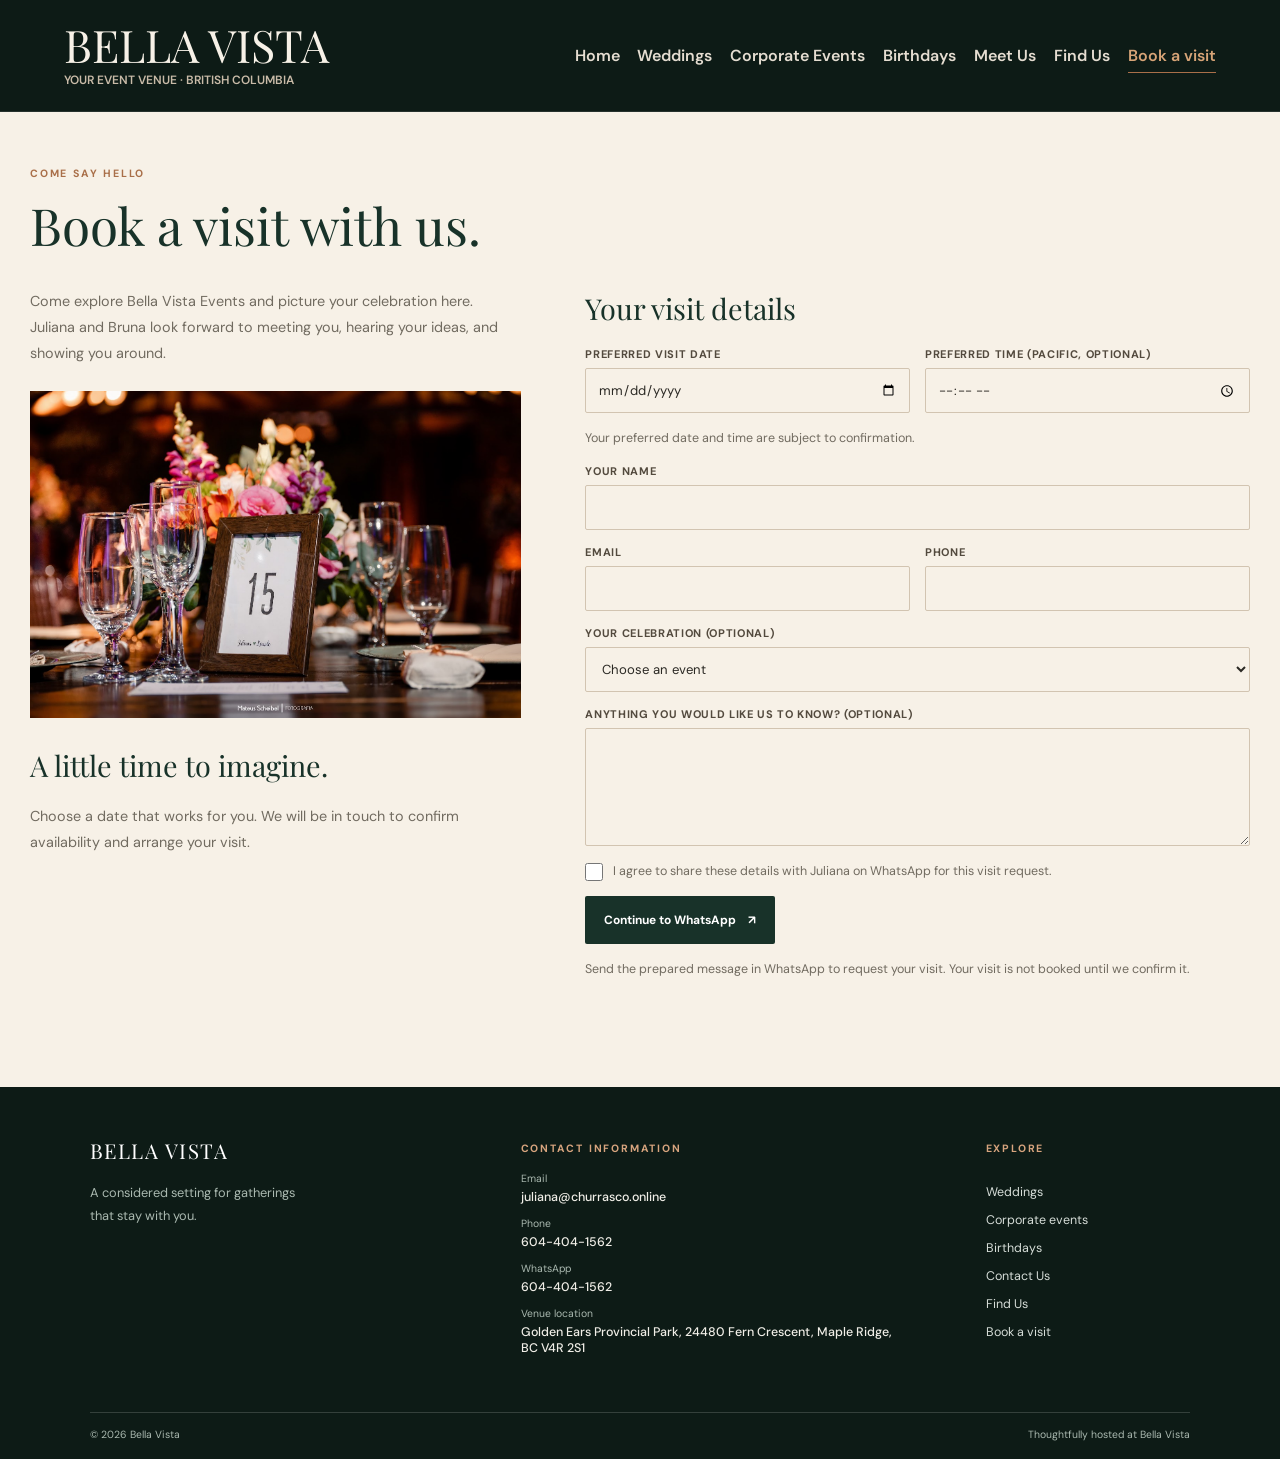
<file: book-visit.html>
<!DOCTYPE html>
<html lang="en">
<head>
  <meta charset="UTF-8" />
  <meta name="viewport" content="width=device-width, initial-scale=1.0" />
  <meta name="theme-color" content="#172e27" />
  <meta name="description" content="Request a visit to Bella Vista Events. Choose a preferred date and get in touch with Juliana to arrange your venue tour." />
  <title>Book a Visit | Bella Vista Events</title>
  <link rel="preconnect" href="https://fonts.googleapis.com" />
  <link rel="preconnect" href="https://fonts.gstatic.com" crossorigin />
  <link href="https://fonts.googleapis.com/css2?family=DM+Sans:wght@400;500;600;700&family=Playfair+Display:wght@400;500;600&display=swap" rel="stylesheet" />
  <link rel="stylesheet" href="venue.css" />
</head>
<body>
  <div class="manager-banner">A beautiful setting for your celebration · British Columbia</div>
  <header class="site-header">
    <a class="wordmark" href="index.html" aria-label="Bella Vista event venue home"><span class="wordmark-main">BELLA VISTA</span><span class="wordmark-sub">BRITISH COLUMBIA</span></a>
    <button class="menu-toggle" type="button" aria-expanded="false" aria-controls="mainNav"><span class="menu-icon" aria-hidden="true"></span><span>Menu</span></button>
    <nav class="main-nav" id="mainNav" aria-label="Main navigation"><a href="index.html">Home</a><a href="weddings.html">Weddings</a><a href="corporate.html">Corporate Events</a><a href="birthdays.html">Birthdays</a><a href="contact.html">Contact</a><a class="is-current" href="book-visit.html" aria-current="page">Book a visit</a></nav>
  </header>
  <main class="visit-page">
    <div class="section-inner">
      <p class="eyebrow">COME SAY HELLO</p>
      <h1>Book a visit with us.</h1>
      <div class="visit-layout">
        <section class="visit-overview" aria-label="Your venue visit">
          <p>Come explore Bella Vista Events and picture your celebration here. Juliana and Bruna look forward to meeting you, hearing your ideas, and showing you around.</p>
          <img src="images/wedding01.jpg" alt="A wedding celebration at Bella Vista Events" width="1421" height="945" />
          <h2>A little time to imagine.</h2>
          <p>Choose a date that works for you. We will be in touch to confirm availability and arrange your visit.</p>
        </section>
        <section class="visit-form-panel" aria-labelledby="visitHeading">
          <h2 id="visitHeading">Your visit details</h2>
          <form class="inquiry-form" id="visitForm">
            <div class="form-field"><label for="visitDate">Preferred visit date</label><input id="visitDate" name="date" type="date" required aria-describedby="visitAvailability" /></div>
            <div class="form-field"><label for="visitTime">Preferred time (Pacific, optional)</label><input id="visitTime" name="time" type="time" /></div>
            <p class="visit-note" id="visitAvailability">Your preferred date and time are subject to confirmation.</p>
            <div class="form-field full"><label for="visitName">Your name</label><input id="visitName" name="name" autocomplete="name" maxlength="100" required /></div>
            <div class="form-field"><label for="visitEmail">Email</label><input id="visitEmail" name="email" type="email" autocomplete="email" maxlength="254" required /></div>
            <div class="form-field"><label for="visitPhone">Phone</label><input id="visitPhone" name="phone" type="tel" autocomplete="tel" minlength="7" maxlength="40" required /></div>
            <div class="form-field full"><label for="visitEvent">Your celebration (optional)</label><select id="visitEvent" name="event"><option value="">Choose an event</option><option>Wedding</option><option>Corporate event</option><option>Birthday</option><option>Other gathering</option></select></div>
            <div class="form-field full"><label for="visitMessage">Anything you would like us to know? (optional)</label><textarea id="visitMessage" name="message" maxlength="1000"></textarea></div>
            <label class="visit-consent"><input type="checkbox" required />I agree to share these details with Juliana on WhatsApp for this visit request.</label>
            <button class="button button-dark visit-submit" type="submit">Continue to WhatsApp <span aria-hidden="true">↗</span></button>
            <p class="visit-note">Send the prepared message in WhatsApp to request your visit. Your visit is not booked until we confirm it.</p>
            <p class="form-status" id="visitStatus" role="status" aria-live="polite"></p>
            <a class="text-link text-link-dark visit-whatsapp" id="visitWhatsApp" target="_blank" rel="noopener" hidden>Open your WhatsApp request <span aria-hidden="true">↗</span></a>
          </form>
          <noscript><p>The visit form needs JavaScript. <a href="https://wa.me/16044041562" target="_blank" rel="noopener">Contact Juliana on WhatsApp</a> to arrange a visit.</p></noscript>
        </section>
      </div>
    </div>
  </main>
  <footer class="site-footer"><div class="footer-main"><div class="footer-brand"><a class="wordmark wordmark-light" href="index.html"><span class="wordmark-main">BELLA VISTA</span></a><p>A considered setting for gatherings that stay with you.</p></div><div class="footer-contact"><p class="eyebrow">CONTACT INFORMATION</p><p><span>Email</span><strong>Juliana@churrasco.online</strong></p><p><span>Phone</span><strong>604-404-1562</strong></p><p><span>WhatsApp</span><strong>604-404-1562</strong></p><p><span>Venue location</span><strong>Golden Ears Provincial Park, 24480 Fern Crescent, Maple Ridge, BC V4R 2S1</strong></p></div><div class="footer-links"><p class="eyebrow">EXPLORE</p><a href="weddings.html">Weddings</a><a href="corporate.html">Corporate events</a><a href="birthdays.html">Birthdays</a><a href="contact.html">Contact Us</a><a href="book-visit.html">Book a visit</a></div></div><div class="footer-bottom"><span>© <span data-year></span> Bella Vista</span><span>Thoughtfully hosted at Bella Vista</span></div></footer>
  <script src="site.js"></script>
</body>
</html>
</file>
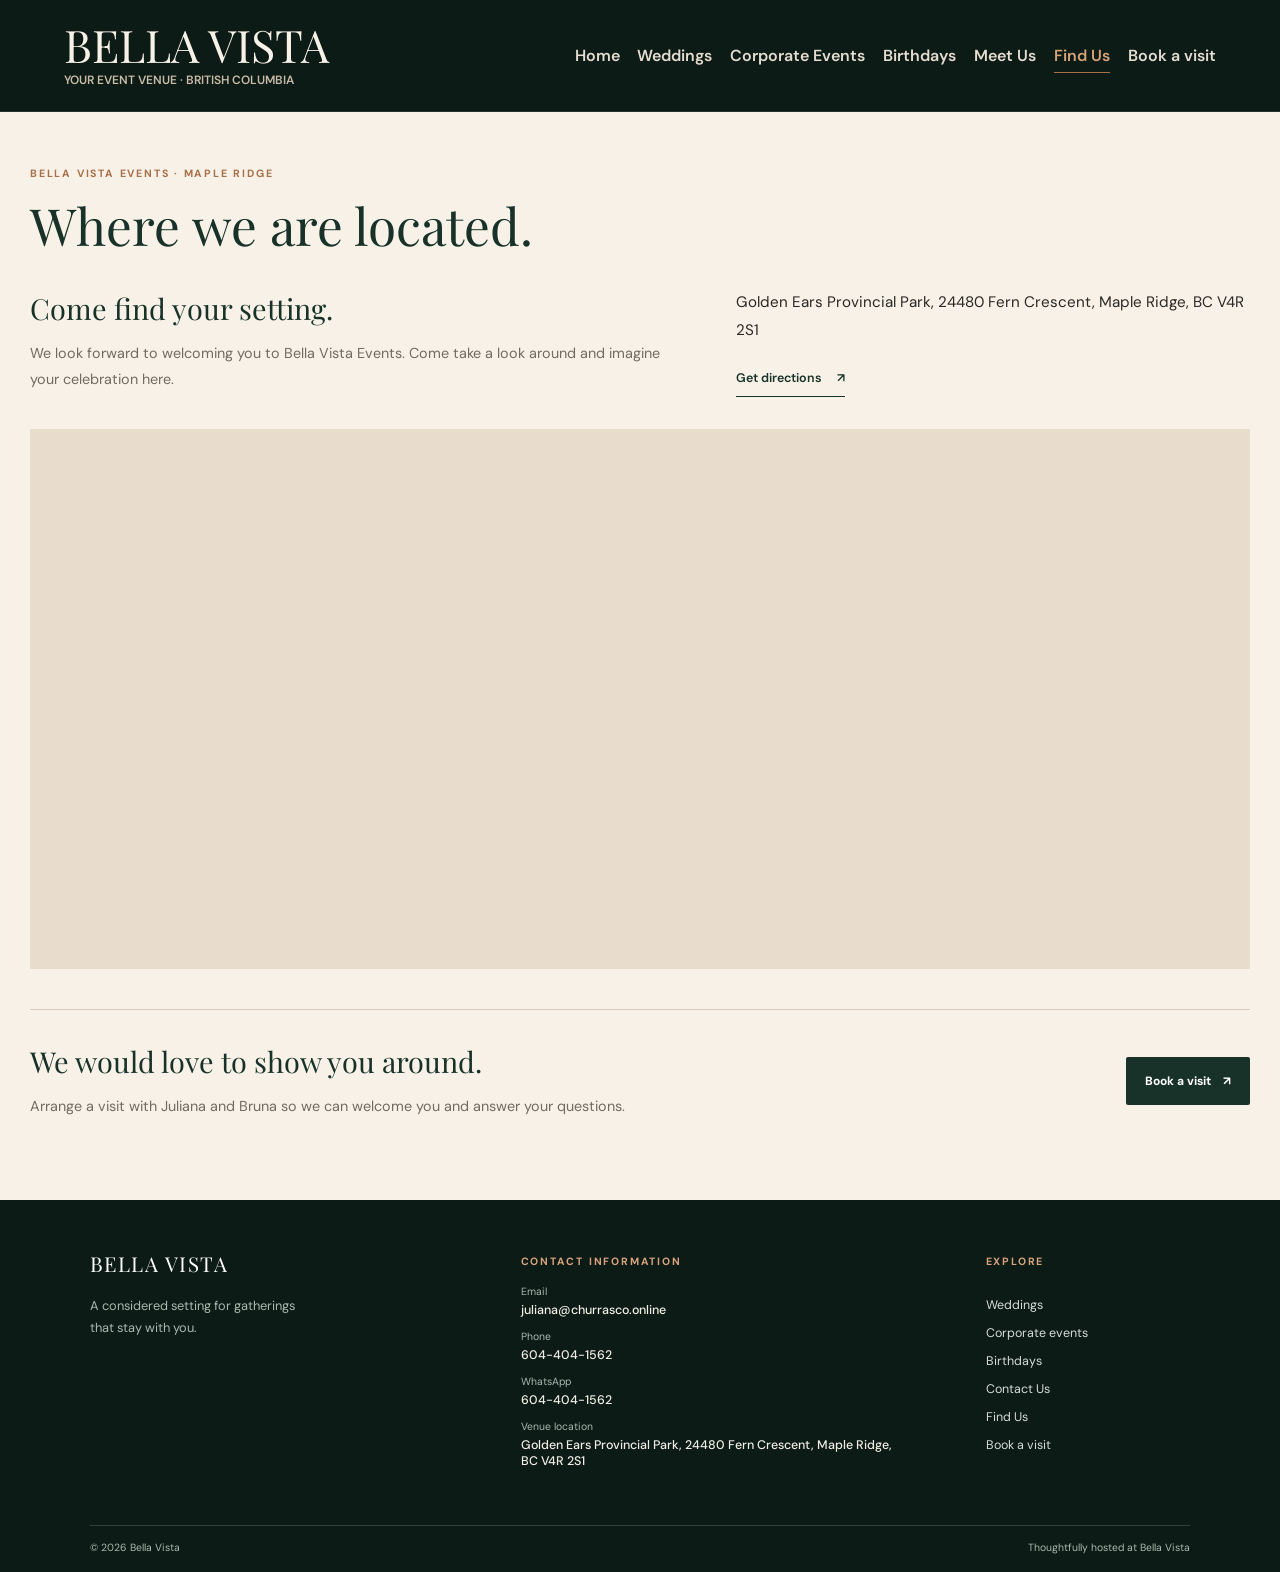
<file: location.html>
<!DOCTYPE html>
<html lang="en">
<head>
  <meta charset="UTF-8" />
  <meta name="viewport" content="width=device-width, initial-scale=1.0" />
  <meta name="theme-color" content="#172e27" />
  <meta name="google-maps-embed-api-key" content="AIzaSyA_jA6NgqCqcudFApB18FRwTTYuwj_lsoI" />
  <meta name="description" content="Find Bella Vista Events at Golden Ears Provincial Park, 24480 Fern Crescent, Maple Ridge, BC V4R 2S1. Get directions and arrange a venue visit." />
  <title>Where We Are Located | Bella Vista Events</title>
  <link rel="preconnect" href="https://fonts.googleapis.com" />
  <link rel="preconnect" href="https://fonts.gstatic.com" crossorigin />
  <link href="https://fonts.googleapis.com/css2?family=DM+Sans:wght@400;500;600;700&family=Playfair+Display:wght@400;500;600&display=swap" rel="stylesheet" />
  <link rel="stylesheet" href="venue.css" />
</head>
<body>
  <div class="manager-banner">A beautiful setting for your celebration · British Columbia</div>
  <header class="site-header">
    <a class="wordmark" href="index.html" aria-label="Bella Vista event venue home"><span class="wordmark-main">BELLA VISTA</span><span class="wordmark-sub">BRITISH COLUMBIA</span></a>
    <button class="menu-toggle" type="button" aria-expanded="false" aria-controls="mainNav"><span class="menu-icon" aria-hidden="true"></span><span>Menu</span></button>
    <nav class="main-nav" id="mainNav" aria-label="Main navigation"><a href="index.html">Home</a><a href="weddings.html">Weddings</a><a href="corporate.html">Corporate Events</a><a href="birthdays.html">Birthdays</a><a href="contact.html">Meet Us</a><a class="is-current" href="location.html" aria-current="page">Find Us</a><a href="book-visit.html">Book a visit</a></nav>
  </header>
  <main class="visit-page location-page">
    <div class="section-inner">
      <p class="eyebrow">BELLA VISTA EVENTS · MAPLE RIDGE</p>
      <h1>Where we are located.</h1>
      <div class="location-intro">
        <div>
          <h2>Come find your setting.</h2>
          <p>We look forward to welcoming you to Bella Vista Events. Come take a look around and imagine your celebration here.</p>
        </div>
        <div>
          <address data-location-address>Golden Ears Provincial Park, 24480 Fern Crescent, Maple Ridge, BC V4R 2S1</address>
          <a class="text-link text-link-dark" data-location-directions href="https://www.google.com/maps/dir/?api=1&amp;destination=Golden%20Ears%20Provincial%20Park%2C%2024480%20Fern%20Crescent%2C%20Maple%20Ridge%2C%20BC%20V4R%202S1" target="_blank" rel="noopener">Get directions <span aria-hidden="true">↗</span></a>
        </div>
      </div>
      <section class="location-map-section" aria-label="Venue location map">
        <p class="location-map-status" data-location-map-status role="status">Map unavailable.</p>
        <iframe class="location-map" data-location-map title="Google Maps: Bella Vista Events location at Golden Ears Provincial Park" width="1220" height="520" allowfullscreen referrerpolicy="no-referrer-when-downgrade" hidden></iframe>
      </section>
      <section class="location-visit" aria-labelledby="locationVisitHeading">
        <div><h2 id="locationVisitHeading">We would love to show you around.</h2><p>Arrange a visit with Juliana and Bruna so we can welcome you and answer your questions.</p></div>
        <a class="button button-dark" href="book-visit.html">Book a visit <span aria-hidden="true">↗</span></a>
      </section>
    </div>
  </main>
  <footer class="site-footer"><div class="footer-main"><div class="footer-brand"><a class="wordmark wordmark-light" href="index.html"><span class="wordmark-main">BELLA VISTA</span></a><p>A considered setting for gatherings that stay with you.</p></div><div class="footer-contact"><p class="eyebrow">CONTACT INFORMATION</p><p><span>Email</span><strong>Juliana@churrasco.online</strong></p><p><span>Phone</span><strong>604-404-1562</strong></p><p><span>WhatsApp</span><strong>604-404-1562</strong></p><p><span>Venue location</span><strong>Golden Ears Provincial Park, 24480 Fern Crescent, Maple Ridge, BC V4R 2S1</strong></p></div><div class="footer-links"><p class="eyebrow">EXPLORE</p><a href="weddings.html">Weddings</a><a href="corporate.html">Corporate events</a><a href="birthdays.html">Birthdays</a><a href="contact.html">Meet Us</a><a href="location.html">Find Us</a><a href="book-visit.html">Book a visit</a></div></div><div class="footer-bottom"><span>© <span data-year></span> Bella Vista</span><span>Thoughtfully hosted at Bella Vista</span></div></footer>
  <script src="site.js"></script>
</body>
</html>
</file>
<file: venue.css>
:root {
  color-scheme: light;
  --forest: #183229;
  --forest-deep: #0d1b16;
  --moss: #655b4b;
  --copper: #a96f49;
  --coral: #b66c55;
  --ink: #2b2924;
  --muted: #716b60;
  --paper: #f7f1e7;
  --linen: #e8ddcd;
  --line: #d8cbbb;
  font-family: "DM Sans", sans-serif;
  color: var(--ink);
  background: var(--paper);
  font-synthesis: none;
  text-rendering: optimizeLegibility;
}

*, *::before, *::after { box-sizing: border-box; }
html { scroll-behavior: smooth; }
body { min-width: 320px; margin: 0; background: var(--paper); }
img { display: block; width: 100%; }
a { color: inherit; }
button, input, select, textarea { font: inherit; }
button, select { cursor: pointer; }
a:focus-visible, button:focus-visible, input:focus-visible, select:focus-visible, textarea:focus-visible { outline: 3px solid #d5a77f; outline-offset: 3px; }

.manager-banner {
  display: flex;
  min-height: 34px;
  align-items: center;
  justify-content: center;
  gap: 5px;
  padding: 6px 16px;
  background: var(--forest-deep);
  color: #e7e5d9;
  font-size: 0.68rem;
  letter-spacing: 0.075em;
  text-align: center;
  text-transform: uppercase;
}
.manager-banner strong { color: #e1b58d; font-weight: 600; }

.site-header {
  position: relative;
  z-index: 5;
  display: flex;
  min-height: 112px;
  align-items: center;
  justify-content: space-between;
  gap: 30px;
  padding: 22px clamp(22px, 5vw, 78px);
  border-bottom: 1px solid rgb(255 255 255 / 10%);
  background: var(--forest-deep);
}
.wordmark { display: inline-flex; flex-direction: column; gap: 4px; color: var(--paper); text-decoration: none; }
.wordmark-main { font-family: "Playfair Display", Georgia, serif; font-size: 1.28rem; letter-spacing: 0.075em; line-height: 1; }
.wordmark-main i { color: var(--copper); font-style: normal; }
.wordmark-sub { color: #c9bba8; font-size: 0.54rem; font-weight: 600; letter-spacing: 0.22em; }
.site-header .wordmark-main { font-size: 2.8rem; letter-spacing: 0; }
.site-header .wordmark-sub { font-size: 0.75rem; letter-spacing: 0; }
.main-nav { display: flex; align-items: center; gap: clamp(12px, 1.4vw, 24px); }
.main-nav a { position: relative; padding: 8px 0; color: #e5ddd1; font-size: 1rem; font-weight: 600; text-decoration: none; transition: color 160ms ease, transform 160ms ease; }
.main-nav a:hover, .main-nav a.is-current { color: #d7a477; }
@media (hover: hover) and (min-width: 1101px) {
  .main-nav a:hover, .main-nav a:focus-visible { transform: scale(1.06); }
}
.main-nav a.is-current::after { position: absolute; right: 0; bottom: 1px; left: 0; height: 1px; background: var(--copper); content: ""; }
.menu-toggle { display: none; }

.home-intro {
  display: grid;
  grid-template-columns: minmax(0, 1.35fr) minmax(230px, 0.65fr);
  align-items: end;
  gap: 50px;
  max-width: none;
  margin: 0;
  padding: clamp(48px, 7vw, 96px) clamp(24px, 8vw, 128px) clamp(34px, 5vw, 62px);
  background: var(--forest);
}
.eyebrow { margin: 0 0 15px; color: var(--copper); font-size: 0.66rem; font-weight: 700; letter-spacing: 0.17em; line-height: 1.5; text-transform: uppercase; }
h1, h2, h3, h4, p { margin-top: 0; }
h1, h2, h3 { font-family: "Playfair Display", Georgia, serif; font-weight: 400; letter-spacing: 0; }
.home-intro .eyebrow { color: #d7a477; }
.home-intro h1 { max-width: 780px; margin-bottom: 0; color: var(--paper); font-size: 5.25rem; line-height: 0.99; }
.home-intro h1 em { color: #d3a078; font-weight: 400; }
.host-note h2 em { color: var(--copper); font-weight: 400; }
.home-intro-copy { max-width: 360px; margin: 0 0 7px; color: #d3c9ba; font-size: 0.93rem; line-height: 1.8; }

.event-grid { display: grid; grid-template-columns: repeat(3, minmax(0, 1fr)); gap: 12px; padding: 0 12px; }
.event-card { position: relative; display: flex; min-height: min(57vw, 570px); flex-direction: column; justify-content: space-between; overflow: hidden; background: var(--forest); color: #fff; text-decoration: none; isolation: isolate; }
.event-card::after { position: absolute; z-index: -1; inset: 0; background: linear-gradient(180deg, rgb(9 20 17 / 12%) 0%, rgb(10 24 20 / 4%) 28%, rgb(10 24 20 / 78%) 100%); content: ""; transition: background 250ms ease; }
.event-card img { position: absolute; z-index: -2; inset: 0; width: 100%; height: 100%; object-fit: cover; transition: transform 650ms cubic-bezier(.2,.7,.2,1); }
.event-card:hover img { transform: scale(1.045); }
.event-card-index { padding: 25px 27px; color: #fff; font-size: 0.62rem; font-weight: 600; letter-spacing: 0.15em; }
.event-card-content { padding: 24px clamp(18px, 2.6vw, 36px) 32px; }
.event-card-content p { margin: 0 0 9px; color: #ead9c8; font-size: 0.72rem; letter-spacing: 0.09em; text-transform: uppercase; }
.event-card h2 { margin: 0 0 22px; color: #fff; font-size: 3rem; line-height: 1.02; }
.text-link { display: inline-flex; min-height: 37px; align-items: center; gap: 15px; border-bottom: 1px solid rgb(255 255 255 / 55%); color: #fff; font-size: 0.78rem; font-weight: 600; text-decoration: none; transition: gap 160ms ease; }
.text-link:hover { gap: 21px; }
.text-link b { color: #e9bd96; font-size: 1rem; font-weight: 400; }

.host-note { display: grid; grid-template-columns: 1.05fr 0.95fr; align-items: center; gap: clamp(36px, 8vw, 120px); max-width: 1380px; margin: 0 auto; padding: clamp(64px, 10vw, 140px) clamp(24px, 8vw, 120px); }
.host-note-image { min-height: 0; }
.host-note-image img { height: auto; aspect-ratio: 4 / 3; object-fit: cover; }
.host-note-image span { display: block; padding-top: 10px; color: var(--muted); font-size: 0.6rem; letter-spacing: 0; line-height: 1.6; }
.host-note-image span a { color: inherit; }
.host-note-copy { max-width: 460px; }
.host-note h2 { margin-bottom: 22px; color: var(--forest); font-size: 3.65rem; line-height: 1.1; }
.host-note-copy > p:not(.eyebrow) { margin-bottom: 24px; color: var(--muted); font-size: 0.9rem; line-height: 1.9; }
.text-link-dark { border-color: var(--forest); color: var(--forest); }
.text-link-dark b { color: var(--copper); }

/* Shared event-page structure */
.page-hero { position: relative; display: flex; min-height: min(72vh, 760px); align-items: flex-end; overflow: hidden; background: var(--forest); color: #fff; isolation: isolate; }
.page-hero::after { position: absolute; z-index: -1; inset: 0; background: linear-gradient(90deg, rgb(12 27 22 / 65%) 0%, rgb(12 27 22 / 18%) 72%), linear-gradient(0deg, rgb(12 27 22 / 56%) 0%, transparent 62%); content: ""; }
.page-hero > img { position: absolute; z-index: -2; inset: 0; width: 100%; height: 100%; object-fit: cover; }
.page-hero-content { width: min(100%, 1440px); margin: 0 auto; padding: 80px clamp(24px, 9vw, 136px) 78px; }
.page-hero .eyebrow { color: #edc49f; }
.page-hero h1 { max-width: 780px; margin: 0 0 18px; color: #fff; font-size: 6.5rem; line-height: 0.98; }
.page-hero-content > p:not(.eyebrow) { max-width: 560px; margin-bottom: 27px; color: rgb(255 255 255 / 88%); font-size: 0.96rem; line-height: 1.75; }
.hero-actions { display: flex; flex-wrap: wrap; gap: 11px; }
.button { display: inline-flex; min-height: 48px; align-items: center; justify-content: center; gap: 12px; padding: 12px 18px; border: 1px solid transparent; border-radius: 2px; background: var(--copper); color: white; font-size: 0.75rem; font-weight: 700; text-align: center; text-decoration: none; transition: background 160ms ease, color 160ms ease, border-color 160ms ease; }
.button:hover { background: #865538; }
.button-outline { border-color: rgb(255 255 255 / 70%); background: transparent; }
.button-outline:hover { border-color: #fff; background: #fff; color: var(--forest); }
.button-outline-dark { border-color: var(--forest); color: var(--forest); }
.button-outline-dark:hover { border-color: var(--forest); background: var(--forest); color: var(--paper); }
.button-dark { background: var(--forest); }
.button-dark:hover { background: var(--forest-deep); }

.content-section { padding: clamp(65px, 9vw, 120px) 24px; }
.section-inner { width: min(100%, 1220px); margin: 0 auto; }
.section-heading { display: grid; grid-template-columns: 0.78fr 1.22fr; align-items: end; gap: 48px; margin-bottom: 42px; }
.section-heading h2 { max-width: 530px; margin: 0; color: var(--forest); font-size: 3.8rem; line-height: 1.06; }
.section-heading-copy { max-width: 490px; margin: 0; color: var(--muted); font-size: 0.9rem; line-height: 1.85; }
.section-heading .eyebrow { grid-column: 1 / -1; margin-bottom: -30px; }
.story-section { background: var(--linen); }
.story-grid { display: grid; grid-template-columns: 1fr 0.85fr; align-items: center; gap: clamp(40px, 8vw, 120px); }
.story-image { height: min(57vw, 600px); min-height: 360px; object-fit: cover; }
.story-copy { max-width: 490px; }
.story-copy h2 { margin-bottom: 20px; color: var(--forest); font-size: 3.9rem; line-height: 1.08; }
.story-copy p:not(.eyebrow) { color: var(--muted); font-size: 0.9rem; line-height: 1.9; }

.wedding-carousel { min-width: 0; }
.carousel-viewport { display: flex; aspect-ratio: 3 / 2; overflow-x: auto; scroll-snap-type: x mandatory; scrollbar-width: none; overscroll-behavior-x: contain; background: var(--forest-deep); }
.carousel-viewport::-webkit-scrollbar { display: none; }
.carousel-viewport img { flex: 0 0 100%; width: 100%; min-width: 0; height: 100%; object-fit: contain; scroll-snap-align: start; }
.carousel-controls { display: flex; align-items: center; justify-content: space-between; gap: 8px; padding-top: 12px; }
.carousel-controls[hidden], .carousel-status[hidden] { display: none; }
.carousel-arrow { display: grid; place-items: center; flex: 0 0 44px; width: 44px; height: 44px; padding: 0; border: 1px solid var(--line); border-radius: 0; background: transparent; color: var(--forest); font-size: 1.4rem; }
.carousel-arrow:hover { background: var(--forest); color: var(--paper); }
.carousel-dots { display: flex; flex-wrap: wrap; justify-content: center; gap: 0; }
.carousel-dot { display: grid; place-items: center; width: 24px; height: 32px; padding: 0; border: 0; background: transparent; }
.carousel-dot::before { content: ""; width: 6px; height: 6px; border-radius: 50%; background: var(--muted); }
.carousel-dot[aria-current="true"]::before { width: 10px; height: 10px; background: var(--forest); }
.carousel-status { margin: 4px 0 0; color: var(--muted); text-align: center; font-size: 0.75rem; font-variant-numeric: tabular-nums; }
.carousel-playback { display: flex; align-items: center; justify-content: center; gap: 12px; margin-top: 8px; }
.carousel-playback .carousel-status { margin: 0; }

@media (min-width: 721px) {
  .story-grid:has(> img[src="images/birthdays.png"]) { align-items: start; }
  .story-image[src="images/birthdays.png"] { margin-top: calc(0.66rem * 1.5 + 15px); }
  .story-grid:has(> img[src="images/birthdays.png"]) .story-copy h2 { margin-top: 0; }
}

.packages-section { background: var(--forest); color: #fff; }
.packages-section .section-heading h2 { color: #fff; }
.packages-section .section-heading-copy { color: #c5d0c9; }
.packages-section .eyebrow { color: #e1b58d; }
.package-grid { display: grid; grid-template-columns: repeat(2, minmax(0, 1fr)); gap: 15px; }
.package-card { display: flex; min-height: 310px; flex-direction: column; align-items: flex-start; padding: clamp(24px, 4vw, 44px); border: 1px solid rgb(255 255 255 / 23%); }
.package-number { margin-bottom: 33px; color: #e1b58d; font-size: 0.65rem; letter-spacing: 0.15em; }
.package-card h3 { margin: 0 0 12px; color: white; font-size: 2.6rem; }
.package-card p { max-width: 480px; margin-bottom: 24px; color: #c5d0c9; font-size: 0.85rem; line-height: 1.8; }
.package-card .text-link { margin-top: auto; }

.gallery-section { background: var(--paper); }
.gallery-grid { display: grid; grid-template-columns: 1.1fr 0.9fr 0.9fr; grid-template-rows: 210px 210px; gap: 12px; }
.wedding-gallery { grid-auto-rows: 210px; }
.gallery-grid figure { position: relative; min-width: 0; margin: 0; overflow: hidden; background: var(--linen); }
.gallery-grid figure:first-child { grid-row: span 2; }
.gallery-grid img { width: 100%; height: 100%; object-fit: cover; transition: transform 500ms ease; }
.gallery-grid figure:hover img { transform: scale(1.035); }
.gallery-grid figcaption { position: absolute; right: 0; bottom: 0; left: 0; padding: 28px 15px 13px; background: linear-gradient(transparent, rgb(12 27 22 / 60%)); color: white; font-size: 0.69rem; letter-spacing: 0.04em; }
.gallery-grid.birthday-gallery { grid-template-columns: repeat(auto-fit, minmax(min(100%, 240px), 1fr)); grid-template-rows: auto; }
.birthday-gallery figure { aspect-ratio: 4 / 3; }
.gallery-grid.birthday-gallery figure:first-child { grid-column: auto; grid-row: auto; }

.amenities-section { background: #e4d8c6; }
.amenity-layout { display: grid; grid-template-columns: 0.8fr 1.2fr; gap: 70px; align-items: start; }
.amenity-intro h2 { margin: 0 0 17px; color: var(--forest); font-size: 3.6rem; line-height: 1.08; }
.amenity-intro p:not(.eyebrow) { max-width: 400px; color: var(--muted); font-size: 0.88rem; line-height: 1.8; }
.amenity-list { display: grid; grid-template-columns: repeat(2, minmax(0, 1fr)); gap: 0 28px; margin: 0; padding: 0; list-style: none; }
.amenity-list li { display: flex; min-height: 54px; align-items: center; gap: 12px; border-bottom: 1px solid rgb(24 50 41 / 19%); color: var(--ink); font-size: 0.82rem; }
.amenity-list li::before { width: 6px; height: 6px; flex: 0 0 6px; border-radius: 50%; background: var(--copper); content: ""; }

.mountain-section { position: relative; display: flex; min-height: 520px; align-items: center; overflow: hidden; background: var(--forest); color: #fff; isolation: isolate; }
.mountain-section::after { position: absolute; z-index: -1; inset: 0; background: linear-gradient(90deg, rgb(12 27 22 / 68%), rgb(12 27 22 / 5%)); content: ""; }
.mountain-section > img { position: absolute; z-index: -2; inset: 0; width: 100%; height: 100%; object-fit: cover; }
.mountain-copy { width: min(100%, 1220px); margin: 0 auto; padding: 70px 24px; }
.mountain-copy .eyebrow { color: #edc49f; }
.mountain-copy h2 { max-width: 620px; margin: 0 0 14px; color: #fff; font-size: 5.25rem; line-height: 1; }
.mountain-copy p:not(.eyebrow) { max-width: 480px; margin-bottom: 0; color: rgb(255 255 255 / 84%); font-size: 0.9rem; line-height: 1.8; }

.contact-section { padding: clamp(60px, 8vw, 100px) 24px; background: var(--linen); }
.contact-layout { display: grid; grid-template-columns: 0.85fr 1.15fr; gap: clamp(36px, 8vw, 110px); }
.contact-copy h2 { margin: 0 0 17px; color: var(--forest); font-size: 4.25rem; line-height: 1.03; }
.contact-copy > p:not(.eyebrow) { max-width: 420px; color: var(--muted); font-size: 0.88rem; line-height: 1.85; }
.contact-details { display: grid; grid-template-columns: 1fr 1fr; gap: 0 22px; margin: 0; padding: 0; list-style: none; }
.contact-details li { display: flex; min-height: 68px; flex-direction: column; justify-content: center; gap: 5px; border-bottom: 1px solid var(--line); }
.contact-details span { color: var(--muted); font-size: 0.64rem; font-weight: 700; letter-spacing: 0.1em; text-transform: uppercase; }
.contact-details strong, .contact-details a { color: var(--forest); font-size: 0.85rem; font-weight: 600; text-decoration: none; overflow-wrap: anywhere; }
.contact-details a:hover { color: var(--copper); }
.contact-actions { display: flex; flex-wrap: wrap; gap: 10px; margin-top: 23px; }
.contact-actions .button { min-height: 43px; }

.site-footer { padding: 54px clamp(24px, 7vw, 100px) 18px; background: var(--forest-deep); color: #fff; }
.footer-main { display: grid; grid-template-columns: 1fr 1.1fr 0.6fr; gap: clamp(35px, 7vw, 100px); max-width: 1320px; margin: 0 auto; padding-bottom: 44px; }
.wordmark-light { color: #fff; }
.wordmark-light .wordmark-sub { color: #aab9b0; }
.footer-brand > p { max-width: 230px; margin: 18px 0 0; color: #aab9b0; font-size: 0.8rem; line-height: 1.75; }
.site-footer .eyebrow { margin-bottom: 15px; color: #d7a47e; }
.footer-contact > p:not(.eyebrow) { display: flex; flex-direction: column; gap: 4px; margin-bottom: 12px; }
.footer-contact > p span { color: #aab9b0; font-size: 0.65rem; }
.footer-contact > p strong { color: #f0eee7; font-size: 0.78rem; font-weight: 500; overflow-wrap: anywhere; }
.footer-links { display: flex; flex-direction: column; align-items: flex-start; gap: 12px; }
.footer-links a { color: #d6ddd8; font-size: 0.78rem; text-decoration: none; }
.footer-links a:hover { color: #e1b58d; }
.footer-bottom { display: flex; justify-content: space-between; gap: 12px; max-width: 1320px; margin: 0 auto; padding-top: 15px; border-top: 1px solid rgb(255 255 255 / 16%); color: #aab9b0; font-size: 0.65rem; }

.contact-page-intro { padding: clamp(55px, 8vw, 100px) 24px 44px; }
.contact-page-intro .section-inner { display: grid; grid-template-columns: 1fr 0.6fr; align-items: end; gap: 40px; }
.contact-page-intro h1 { max-width: 740px; margin: 0; color: var(--forest); font-size: 6.2rem; line-height: 0.98; }
.contact-page-intro > .section-inner > p { max-width: 360px; margin-bottom: 4px; color: var(--muted); font-size: 0.9rem; line-height: 1.8; }
.team-section { padding: 0 24px 70px; }
.team-photo { display: block; width: 100%; height: auto; }
.team-bios { display: grid; grid-template-columns: repeat(2, minmax(0, 1fr)); gap: 48px; padding-top: 36px; }
.team-bio { min-width: 0; }
.team-bio h2 { margin-bottom: 22px; color: var(--forest); font-size: 2.4rem; line-height: 1.15; }
.team-bio h2 span { display: block; margin-top: 10px; font-family: "DM Sans", sans-serif; font-size: 0.85rem; font-weight: 600; }
.team-bio p { margin-bottom: 18px; color: var(--muted); font-size: 0.95rem; line-height: 1.85; }
.team-bio p:last-child { margin-bottom: 0; }
.contact-page-main { padding: 0 24px 90px; }
.contact-page-grid { display: grid; grid-template-columns: 0.85fr 1.15fr; gap: 18px; width: min(100%, 1220px); margin: 0 auto; }
.contact-manager-card { padding: clamp(25px, 4vw, 46px); background: var(--forest); color: #fff; }
.contact-manager-card .eyebrow { color: #e1b58d; }
.contact-manager-card h2 { margin: 0 0 26px; color: #fff; font-size: 2.4rem; }
.contact-manager-photo { display: block; width: 100%; max-width: 320px; height: auto; margin-bottom: 24px; }
.contact-manager-card .contact-details { grid-template-columns: 1fr; }
.contact-manager-card .contact-details li { border-color: rgb(255 255 255 / 18%); }
.contact-manager-card .contact-details span { color: #b7c5bd; }
.contact-manager-card .contact-details strong, .contact-manager-card .contact-details a { color: #f4eee5; }
.contact-form-panel { padding: clamp(25px, 4vw, 46px); background: var(--linen); }
.contact-form-panel h2 { margin: 0 0 23px; color: var(--forest); font-size: 2.1rem; }
.inquiry-form { display: grid; grid-template-columns: repeat(2, minmax(0, 1fr)); gap: 15px; }
.form-field { display: flex; min-width: 0; flex-direction: column; gap: 7px; }
.form-field.full { grid-column: 1 / -1; }
.form-field label { color: #534a3e; font-size: 0.69rem; font-weight: 700; letter-spacing: 0.06em; text-transform: uppercase; }
.form-field input, .form-field select, .form-field textarea { width: 100%; min-height: 45px; padding: 11px 12px; border: 1px solid #d2c4b1; border-radius: 2px; background: var(--paper); color: var(--ink); font-size: 0.82rem; }
.form-field textarea { min-height: 118px; resize: vertical; }
.form-field input::placeholder, .form-field textarea::placeholder { color: #929a91; }
.inquiry-form .button { justify-self: start; }
.inquiry-actions { grid-column: 1 / -1; display: flex; flex-wrap: wrap; gap: 10px; }
.form-status { grid-column: 1 / -1; min-height: 1em; margin: 0; color: var(--forest); font-size: 0.78rem; }

.visit-page { padding: 54px 24px 80px; }
.visit-page h1 { margin: 0 0 36px; color: var(--forest); font-size: 3.2rem; line-height: 1.1; }
.visit-layout { display: grid; grid-template-columns: minmax(0, 0.85fr) minmax(0, 1.15fr); gap: 64px; }
.visit-layout h2 { margin: 0 0 20px; color: var(--forest); font-size: 1.8rem; }
.visit-overview > p { margin: 0 0 24px; color: var(--muted); font-size: 0.9rem; line-height: 1.8; }
.visit-overview > img { height: auto; aspect-ratio: 3 / 2; object-fit: cover; margin-bottom: 28px; }
.visit-overview .contact-details { grid-template-columns: 1fr; }
.visit-note { grid-column: 1 / -1; margin: 0; color: var(--muted); font-size: 0.78rem; line-height: 1.65; }
.visit-consent { grid-column: 1 / -1; display: flex; align-items: flex-start; gap: 10px; color: var(--muted); font-size: 0.78rem; line-height: 1.65; }
.visit-consent input { flex: 0 0 18px; width: 18px; height: 18px; margin: 2px 0 0; accent-color: var(--forest); }
.visit-submit, .visit-whatsapp { grid-column: 1 / -1; max-width: 100%; }
.visit-whatsapp[hidden] { display: none; }

.location-intro { display: grid; grid-template-columns: minmax(0, 1fr) minmax(0, 0.8fr); gap: 64px; margin-bottom: 32px; }
.location-page h2 { margin: 0 0 14px; color: var(--forest); font-size: 1.8rem; }
.location-page p:not(.eyebrow) { margin: 0; color: var(--muted); font-size: 0.9rem; line-height: 1.8; }
.location-intro address { margin-bottom: 16px; color: var(--ink); font-style: normal; font-size: 0.95rem; line-height: 1.8; }
.location-map { display: block; width: 100%; height: clamp(360px, 60vh, 560px); border: 0; background: var(--linen); }
.location-map[hidden], .location-map-status[hidden] { display: none; }
.location-page .location-map-status { padding: 32px 24px; background: var(--linen); }
.location-map-section > a { margin-top: 16px; }
.location-visit { display: flex; align-items: center; justify-content: space-between; gap: 32px; margin-top: 40px; padding-top: 32px; border-top: 1px solid var(--line); }
.location-visit .button { flex-shrink: 0; }

.corporate-dining-grid { display: grid; grid-template-columns: repeat(2, minmax(0, 1fr)); gap: 32px; }
.corporate-dining-grid figure { margin: 0; min-width: 0; }
.corporate-dining-grid img { aspect-ratio: 3 / 2; height: auto; object-fit: cover; }
.corporate-dining-grid h3 { margin: 22px 0 12px; color: var(--forest); font-size: 1.8rem; line-height: 1.2; }
.corporate-dining-grid p, .corporate-dining-actions p { margin: 0; color: var(--muted); font-size: 0.9rem; line-height: 1.8; }
.corporate-dining-actions { display: flex; align-items: center; flex-wrap: wrap; gap: 20px 28px; margin-top: 36px; padding-top: 28px; border-top: 1px solid var(--line); }
.corporate-dining-actions p { flex-basis: 100%; }

@media (max-width: 900px) {
  .visit-layout { gap: 32px; }
}
@media (max-width: 720px) {
  .visit-page { padding: 40px 22px 60px; }
  .visit-page h1 { font-size: 2.6rem; margin-bottom: 28px; }
  .visit-layout { grid-template-columns: 1fr; gap: 40px; }
  .visit-form-panel { grid-row: 1; }
  .location-intro { grid-template-columns: 1fr; gap: 24px; }
  .location-map { height: 380px; }
  .location-visit { flex-direction: column; align-items: flex-start; gap: 20px; }
  .corporate-dining-grid { grid-template-columns: 1fr; gap: 36px; }
}

@media (max-width: 1100px) {
  .menu-toggle { display: inline-flex; min-height: 44px; align-items: center; gap: 9px; padding: 7px 10px; border: 1px solid rgb(255 255 255 / 25%); border-radius: 2px; background: transparent; color: var(--paper); font-size: 0.9rem; font-weight: 700; }
  .menu-icon, .menu-icon::before, .menu-icon::after { display: block; width: 16px; height: 1px; background: currentColor; }
  .menu-icon { position: relative; }
  .menu-icon::before, .menu-icon::after { position: absolute; left: 0; content: ""; }
  .menu-icon::before { top: -5px; }
  .menu-icon::after { top: 5px; }
  .main-nav { position: absolute; top: 100%; right: 0; left: 0; display: none; align-items: stretch; gap: 0; padding: 8px 20px 17px; border-bottom: 1px solid rgb(255 255 255 / 15%); background: var(--forest-deep); box-shadow: 0 12px 18px rgb(13 27 22 / 24%); }
  .main-nav.is-open { display: flex; flex-direction: column; }
  .main-nav a { padding: 12px 3px; border-bottom: 1px solid rgb(255 255 255 / 12%); color: #e5ddd1; font-size: 1rem; }
  .main-nav a.is-current::after { right: auto; width: 32px; }
}

@media (max-width: 900px) {
  .site-header { gap: 18px; }
  .home-intro h1 { font-size: 4.1rem; }
  .event-card { min-height: 470px; }
  .event-card h2 { font-size: 2.45rem; }
  .page-hero h1 { font-size: 5.25rem; }
  .section-heading h2, .story-copy h2 { font-size: 3.15rem; }
  .host-note h2, .amenity-intro h2 { font-size: 3rem; }
  .mountain-copy h2 { font-size: 4.25rem; }
  .contact-copy h2 { font-size: 3.6rem; }
  .contact-page-intro h1 { font-size: 5.2rem; }
  .section-heading { gap: 28px; }
  .gallery-grid { grid-template-rows: 170px 170px; }
}

@media (max-width: 720px) {
  .manager-banner { min-height: 32px; font-size: 0.59rem; }
  .site-header { min-height: 92px; padding: 18px 20px; }
  .home-intro { grid-template-columns: 1fr; gap: 20px; padding: 53px 23px 34px; }
  .home-intro h1 { max-width: 580px; font-size: 3.8rem; }
  .home-intro-copy { max-width: 510px; font-size: 0.87rem; }
  .event-grid { grid-template-columns: 1fr; gap: 10px; padding: 0 10px; }
  .event-card { min-height: 68svh; max-height: 650px; }
  .event-card-content { padding: 20px 24px 27px; }
  .event-card h2 { font-size: 3.6rem; }
  .host-note { grid-template-columns: 1fr; gap: 31px; padding: 65px 23px; }
  .host-note-copy { max-width: 560px; }
  .page-hero { min-height: 690px; min-height: 76svh; }
  .page-hero-content { padding: 60px 24px 52px; }
  .page-hero h1 { font-size: 4.25rem; }
  .page-hero-content > p:not(.eyebrow) { font-size: 0.87rem; }
  .content-section { padding: 68px 22px; }
  .section-heading { grid-template-columns: 1fr; gap: 16px; margin-bottom: 30px; }
  .section-heading .eyebrow { grid-column: auto; margin-bottom: 0; }
  .section-heading h2 { font-size: 2.8rem; }
  .section-heading-copy { font-size: 0.85rem; }
  .story-grid { grid-template-columns: 1fr; gap: 30px; }
  .story-image { height: 430px; min-height: 0; }
  .story-copy h2 { font-size: 2.8rem; }
  .package-grid { grid-template-columns: 1fr; }
  .package-card { min-height: 275px; }
  .gallery-grid { grid-template-columns: 1fr 1fr; grid-template-rows: 330px 200px; gap: 8px; }
  .wedding-gallery { grid-auto-rows: 200px; }
  .gallery-grid figure:first-child { grid-column: 1 / -1; grid-row: auto; }
  .amenity-layout { grid-template-columns: 1fr; gap: 26px; }
  .amenity-intro h2 { font-size: 2.8rem; }
  .amenity-list { gap: 0 16px; }
  .amenity-list li { min-height: 52px; font-size: 0.75rem; }
  .mountain-section { min-height: 480px; }
  .mountain-copy { padding: 58px 23px; }
  .mountain-copy h2 { font-size: 3.5rem; }
  .contact-layout { grid-template-columns: 1fr; gap: 24px; }
  .contact-copy h2 { font-size: 3.2rem; }
  .contact-details { gap: 0 14px; }
  .footer-main { grid-template-columns: 1fr 1fr; gap: 35px 22px; }
  .footer-brand { grid-column: 1 / -1; }
  .footer-bottom { flex-direction: column; gap: 6px; }
  .contact-page-intro .section-inner { grid-template-columns: 1fr; gap: 17px; }
  .contact-page-intro h1 { font-size: 4.1rem; }
  .team-bios { grid-template-columns: 1fr; gap: 32px; padding-top: 28px; }
  .contact-page-grid { grid-template-columns: 1fr; }
}

@media (max-width: 420px) {
  .manager-banner { flex-wrap: wrap; gap: 3px; padding: 6px 10px; }
  .wordmark-main { font-size: 1.1rem; }
  .site-header .wordmark-main { font-size: 2.1rem; }
  .site-header .wordmark-sub { max-width: 190px; font-size: 0.65rem; line-height: 1.5; }
  .home-intro h1 { font-size: 2.8rem; }
  .page-hero h1 { font-size: 3.35rem; }
  .event-card h2 { font-size: 3rem; }
  .section-heading h2, .story-copy h2, .amenity-intro h2 { font-size: 2.55rem; }
  .host-note h2 { font-size: 2.7rem; }
  .mountain-copy h2, .contact-copy h2 { font-size: 3rem; }
  .contact-page-intro h1 { font-size: 3.35rem; }
  .event-card { min-height: 620px; min-height: 72svh; }
  .event-card-index { padding: 20px; }
  .contact-details { grid-template-columns: 1fr; }
  .inquiry-form { grid-template-columns: 1fr; }
  .form-field.full, .form-status { grid-column: auto; }
  .gallery-grid { grid-template-rows: 270px 170px; }
  .wedding-gallery { grid-auto-rows: 170px; }
  .site-footer { padding-right: 20px; padding-left: 20px; }
}

@media (prefers-reduced-motion: reduce) {
  *, *::before, *::after { scroll-behavior: auto !important; transition-duration: 0.01ms !important; }
}
</file>
